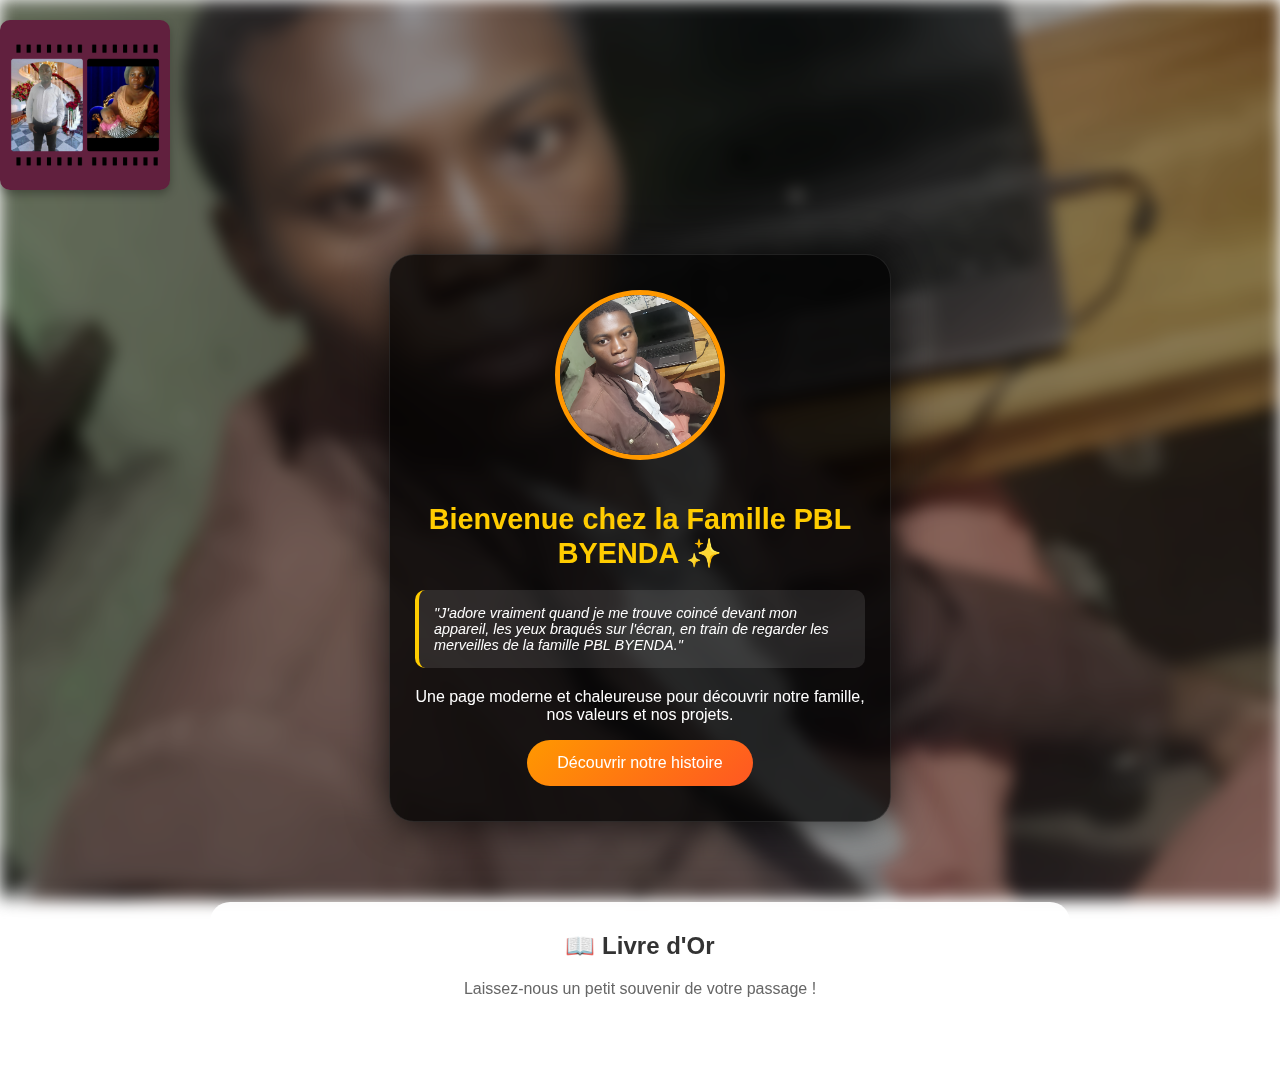
<file: index.html>
<!DOCTYPE html>
<html lang="fr">
<head>
  <meta charset="UTF-8">
  <meta name="viewport" content="width=device-width, initial-scale=1.0">

  <title>Famille PBL BYENDA - Souvenirs et Photos</title>

  <meta name="description" content="Bienvenue sur le site officiel de la Famille PBL BYENDA. Découvrez notre histoire, nos valeurs et nos projets familiaux.">
  <meta name="keywords" content="Famille PBL Byenda, Byenda Jonas, famille Byenda, site familial, Congo, famille chrétienne, PBL Byenda">
  <meta name="author" content="Famille PBL BYENDA">

  <meta property="og:title" content="Famille PBL BYENDA">
  <meta property="og:description" content="Découvrez le site officiel de la Famille PBL BYENDA – une famille unie par la foi, l’amour et la solidarité.">
  <meta property="og:image" content="https://Byenda-Jonas.github.io/site_jonas/images/photo_famille.jpg">
  <meta property="og:url" content="https://Byenda-Jonas.github.io/site_jonas/">
  <meta property="og:type" content="website">

  <style>
    body {
      margin: 0;
      padding: 0;
      min-height: 100vh;
      display: flex;
      flex-direction: column; /* Permet d'aligner la carte et le livre d'or verticalement */
      align-items: center;
      font-family: 'Poppins', sans-serif;
      color: white;
      overflow-x: hidden;
      overflow-y: auto; /* Autorise le défilement vers le bas */
      position: relative;
    }

    /* Fond flouté */
    body::before {
      content: "";
      position: fixed; /* Reste fixe pendant le scroll */
      top: 0; left: 0; right: 0; bottom: 0;
      background: url("jonas.png") no-repeat center center/cover;
      filter: blur(8px) brightness(0.6);
      z-index: -1;
    }

    .header-image {
      padding: 20px;
      width: 100%;
      text-align: left;
    }

    .header-image img {
      width: 170px;
      border-radius: 10px;
      box-shadow: 0 4px 10px rgba(0,0,0,0.3);
    }

    /* Carte centrale */
    .card {
      background: rgba(0,0,0,0.75);
      padding: 35px 25px;
      border-radius: 25px;
      max-width: 450px;
      text-align: center;
      box-shadow: 0 0 40px rgba(0,0,0,0.8);
      margin: 40px 20px; /* Espace autour de la carte */
      border: 1px solid rgba(255,255,255,0.1);
    }

    .card img.profile {
      width: 160px;
      height: 160px;
      object-fit: cover;
      border-radius: 50%;
      border: 5px solid #ff9800;
      margin-bottom: 20px;
    }

    h1 {
      font-size: 1.8em;
      color: #ffcc00;
      margin-bottom: 15px;
    }

    button {
      padding: 14px 30px;
      font-size: 1em;
      border: none;
      border-radius: 30px;
      background: linear-gradient(135deg, #ff9800, #ff5722);
      color: white;
      cursor: pointer;
      transition: 0.4s;
      text-decoration: none;
    }

    button:hover {
      transform: scale(1.05);
      box-shadow: 0 0 20px rgba(255,152,0,0.6);
    }

    /* Style pour votre citation */
    .citation {
      font-style: italic;
      background: rgba(255, 255, 255, 0.1);
      padding: 15px;
      border-radius: 10px;
      margin: 20px 0;
      border-left: 4px solid #ffcc00;
      font-size: 0.9em;
      text-align: left;
    }

    /* Section Livre d'Or */
    #livre-d-or {
      width: 90%;
      max-width: 800px;
      background: rgba(255, 255, 255, 0.95); /* Fond clair pour que les commentaires soient lisibles */
      margin: 40px auto;
      padding: 30px;
      border-radius: 20px;
      color: #333; /* Texte sombre pour lisibilité */
    }
  </style>
</head>

<body>
  <div class="header-image">
    <img src="debut.jpg" alt="Famille PBL BYENDA">
  </div>

  <div class="card">
    <img src="jonas.png" alt="Jonas" class="profile">
    <h1>Bienvenue chez la Famille PBL BYENDA ✨</h1>
    
    <div class="citation">
      "J'adore vraiment quand je me trouve coincé devant mon appareil, les yeux braqués sur l'écran, en train de regarder les merveilles de la famille PBL BYENDA."
    </div>

    <p>Une page moderne et chaleureuse pour découvrir notre famille, nos valeurs et nos projets.</p>

    <a href="famille.html">
      <button>Découvrir notre histoire</button>
    </a>
  </div>

  <section id="livre-d-or">
    <h2 style="text-align: center; margin-top: 0;">📖 Livre d'Or</h2>
    <p style="text-align: center; color: #666;">Laissez-nous un petit souvenir de votre passage !</p>
    
    <script src="https://giscus.app/client.js"
        data-repo="Byenda-Jonas/site_jonas"
        data-repo-id="R_kgDOPfZlbw"
        data-category="Announcements"
        data-category-id="DIC_kwDOPfZlb84C1Og8"
        data-mapping="pathname"
        data-strict="0"
        data-reactions-enabled="1"
        data-emit-metadata="0"
        data-input-position="bottom"
        data-theme="light"
        data-lang="fr"
        crossorigin="anonymous"
        async>
    </script>
  </section>

</body>
</html>
</file>
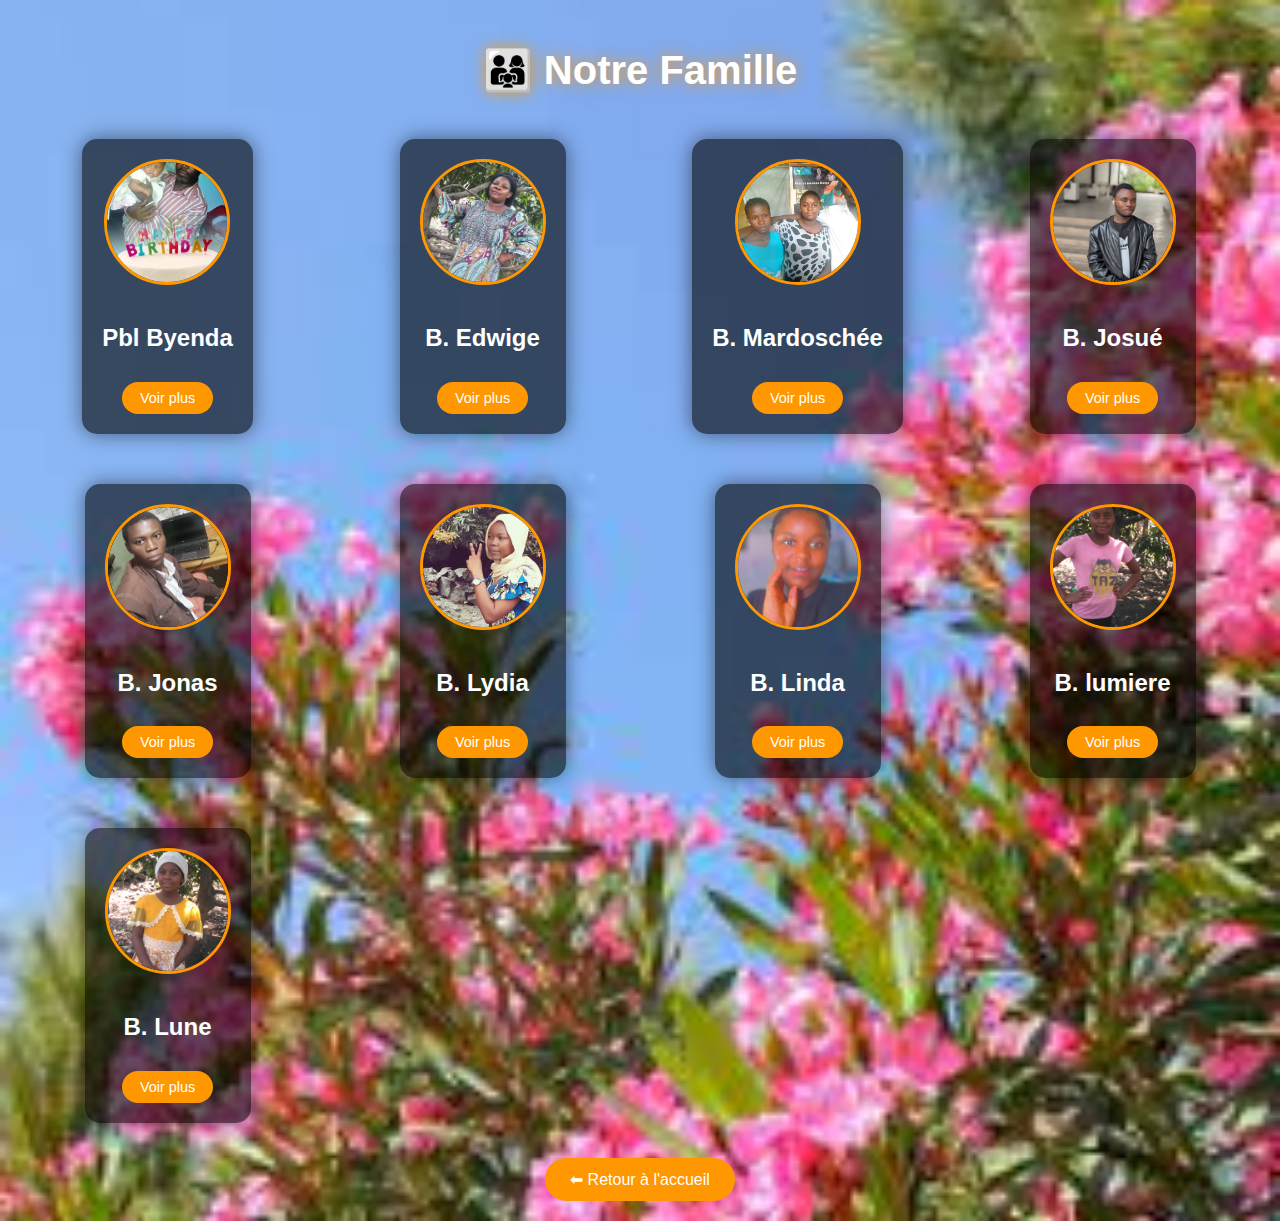
<file: famille.html>
<!DOCTYPE html>
<html lang="fr">
<head>
  <meta charset="UTF-8">
  <meta name="viewport" content="width=device-width, initial-scale=1.0">
  <title>Famille Pbl Byenda</title>
  <meta name="description" content="Découvrez la famille Pbl Byenda, notre histoire, nos membres et notre amour familial.">
  <meta name="keywords" content="famille, Pbl Byenda, portraits, photos, amour familial">
  <meta name="robots" content="index, follow">
  <style>
    body {
      margin: 0;
      padding: 20px;
      font-family: "Poppins", sans-serif;
        /* Remplacement du gradient par une image */
      background-image: url('fleur3.jpeg'); /* ou 'images/fleur.jpg' selon le chemin */
      background-size: cover;           /* pour que l'image couvre tout l'écran */
      background-position: center;      /* centrer l'image */
      background-repeat: no-repeat;     /* éviter les répétitions */
      color: white;
      text-align: center;
    }

    h1 {
      font-size: 2.5em;
      margin-bottom: 30px;
      text-shadow: 0 0 15px rgba(255,152,0,0.8);
    }

    
      /* CONTENEUR DE MEMBRES EN DEUX COLONNES */
  .famille-container {
    display: grid;
    grid-template-columns: repeat(auto-fit, minmax(250px, 1fr));
    gap: 20px;
    justify-items: center;
    margin-top: 20px;
  }

    .member {
      background: rgba(0, 0, 0, 0.6);
      padding: 20px;
      margin: 15px auto;
      border-radius: 15px;
      max-width: 500px;
      box-shadow: 0 0 20px rgba(0,0,0,0.5);
      text-align: center;

    }

    .member img {
      width: 120px;
      height: 120px;
      border-radius: 50%;
      object-fit: cover;
      margin-bottom: 15px;
      border: 3px solid #ff9800;
      background-color: black;
    }

    
    /* DESCRIPTION MASQUÉE PAR DÉFAUT */
    .desc {
      display: none;
      margin-top: 10px;
      text-align: justify;
      color: #ffd580;
    }

    /* BOUTON VOIR PLUS */
    .desc-btn {
      margin-top: 10px;
      padding: 8px 18px;
      font-size: 0.9em;
      border: none;
      border-radius: 20px;
      background: #ff9800;
      color: white;
      cursor: pointer;
      transition: 0.3s;
    }
    .desc-btn:hover {
      background: #e68900;
    }

    .back-btn {
      margin-top: 20px;
      padding: 12px 25px;
      font-size: 1em;
      border: none;
      border-radius: 30px;
      background: #ff9800;
      color: white;
      cursor: pointer;
      transition: 0.3s;
    }
    .back-btn:hover {
      background: #e68900;
    }

.member img {
  width: 120px;
  height: 120px;
  cursor: pointer;
  transition: transform 0.3s ease;
}

.member img.zoomed {
  transform: scale(2); /* Zoom x2 */
  z-index: 1000;
  position: relative;
}
  </style>
</head>
<body>
 <h1>👨‍👩‍👧 Notre Famille</h1>

<div class="famille-container">
  <div class="member">
    <img src="pere.jpg" alt="Père">
    <h2>Pbl Byenda</h2>
    <p class="desc">
      Merci Papa pour tout ton amour, ton courage et ta sagesse. 🙏  
      Tu nous as toujours inspiré à poursuivre nos rêves, à rester curieux et à travailler dur.  
      Ton soutien inconditionnel dans notre vie est ce qui nous a permis d’avancer chaque jour. 🌟
    </p>
    <button class="desc-btn">Voir plus</button>
  </div>

  <div class="member">
    <img src="maman.jpg" alt="Ma mère">
    <h2>B. Edwige</h2>
    <p class="desc">
      Merci Maman pour ta patience et ton soutien constant. 💖  
      Tu rends la famille plus forte et plus unie chaque jour.
      Quand nous te voyons, nous nous sentons heureux comme si le Seigneur allait venir
      nous prendre.
    </p>
    <button class="desc-btn">Voir plus</button>
  </div>

    <div class="member">
    <img src="mardo.jpg" alt="Grand frère">
    <h2>B. Mardoschée</h2>
    <p class="desc"> Merci notre grand frère pour ta force et ton esprit protecteur 💪. 
      Tu as toujours été un exemple de responsabilité et de persévérance. 
      Grâce à toi, nous avons appris à ne jamais abandonner et à croire en nos capacités. 🙏🌟
    </p>
    <button class="desc-btn">Voir plus</button>
  </div>

  <div class="member">
    <img src="frere1.png" alt="Frère">
    <h2>B. Josué</h2>
    <p class="desc">
      Notre frère est un Ir talentueux et déterminé 🛠️🏗️.  
      Merci pour ton travail acharné et ton dévouement, qui nous montrent chaque jour l’importance de la discipline et de la persévérance.  
      Ton énergie et ton sens du détail font de toi un exemple à suivre. 💪
    </p>
    <button class="desc-btn">Voir plus</button>
  </div>

  <div class="member">
    <img src="jonas.png" alt="Jonas">
    <h2>B. Jonas</h2>
    <p class="desc">
      Moi, Jonas, je suis passionné par le web et la technologie 💻🚀.  
      Merci à ma famille pour leur soutien et leur inspiration, qui me poussent à apprendre chaque jour et à réaliser mes projets avec détermination.  
      J’aime créer, partager et explorer de nouvelles idées, toujours avec enthousiasme et curiosité.
    </p>
    <button class="desc-btn">Voir plus</button>
  </div>

  <div class="member">
    <img src="soeur1.png" alt="Sœur">
    <h2>B. Lydia</h2>
    <p class="desc">
      Notre sœur est une esthéticienne hors pair 💅✨.  
      Merci pour ton talent, ta créativité et ton sens du style qui embellissent la vie de tous autour de toi.  
      Tu transformes chaque détail en quelque chose de magique et inspires par ta passion pour la beauté.
    </p>
    <button class="desc-btn">Voir plus</button>
  </div>

  <div class="member">
    <img src="soeur2.jpg" alt="Sœur">
    <h2>B. Linda</h2>
    <p class="desc">
      Notre sœur est incroyablement débrouillarde et pleine de ressources 🧠💡.  
      Merci pour ton esprit ingénieux, ta capacité à toujours trouver une solution et ton énergie contagieuse.  
      Avec toi, aucun problème n’est insurmontable et tu nous inspires à être plus audacieux chaque jour.
    </p>
    <button class="desc-btn">Voir plus</button>
  </div>

    <div class="member">
    <img src="lumiere.png" alt="Sœur">
    <h2>B. lumiere</h2>
    <p class="desc">
      Notre petite sœur, tu es comme un rayon de soleil 🌞. Avec ta joie de vivre et ton innocence, tu apportes de la lumière et du rire à chacun de nos jours. 
      Tu nous rappelles toujours la beauté de la simplicité et de l’amour pur 💖✨.
    </p>
    <button class="desc-btn">Voir plus</button>
  </div>

  <div class="member">
    <img src="lune.png" alt="Sœur">
    <h2>B. Lune</h2>
    <p class="desc">
      Notre chère et tendre cadette, tu es la douceur et la tendresse de notre famille 🌹. 
      Ton écoute, ta gentillesse et ta patience font de toi une présence apaisante. 
      Merci d’être toujours là pour nous, avec ton grand cœur 💕🙏.
    </p>
    <button class="desc-btn">Voir plus</button>
  </div>
</div>

  <!-- Bouton retour -->
  <a href="index.html">
    <button class="back-btn">⬅ Retour à l'accueil</button>
  </a>
<script>
document.querySelectorAll('.desc-btn').forEach(btn => {
  btn.addEventListener('click', () => {
    const desc = btn.previousElementSibling;
    if(desc.style.display === "block") {
      desc.style.display = "none";
      btn.textContent = "Voir plus";
    } else {
      desc.style.display = "block";
      btn.textContent = "Voir moins";
    }
  });
});
</script>
<script>
  // Sélectionne toutes les images
  document.querySelectorAll(".member img").forEach(img => {
    img.addEventListener("click", () => {
      img.classList.toggle("zoomed"); // ajoute ou retire la classe "zoomed"
    });
  });
</script>
</body>
</html>
</file>
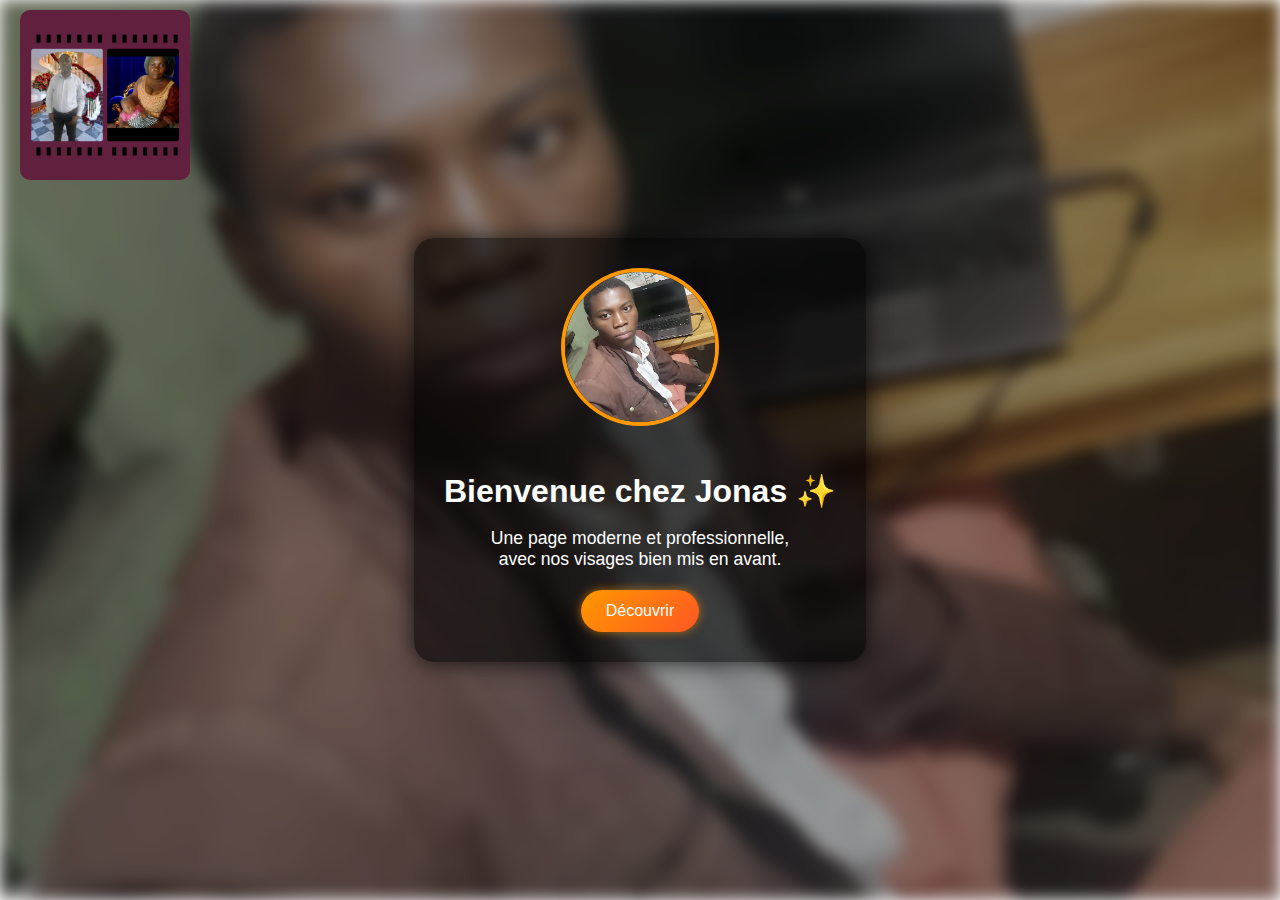
<file: index.html.html>
<!DOCTYPE html>
<html lang="fr">
<head>
  <meta charset="UTF-8">
  <meta name="viewport" content="width=device-width, initial-scale=1.0">
  <title>Bienvenue chez Jonas</title>
  <style>
    /* --- Fond avec image floutée --- */
    body {
      margin: 0;
      padding: 0;
      height: 100vh;
      display: flex;
      justify-content: center;
      align-items: center;
      font-family: "Poppins", sans-serif;
      color: white;
      overflow: hidden;
    }

    body::before {
      content: "";
      position: absolute;
      top: 0; left: 0; right: 0; bottom: 0;
      background: url("jonas.png") no-repeat center center/cover;
      filter: blur(8px) brightness(0.6); /* flou + assombrissement */
      z-index: -1;
    }

    /* --- Carte centrale --- */
    .card {
      background: rgba(0, 0, 0, 0.6);
      padding: 30px;
      border-radius: 20px;
      text-align: center;
      box-shadow: 0 0 25px rgba(0,0,0,0.8);
      max-width: 400px;
    }

    /* --- Image nette au centre --- */
    .card img {
      width: 150px;
      height: 150px;
      object-fit: cover;
      border-radius: 50%;
      border: 4px solid #ff9800;
      margin-bottom: 20px;
    }

    h1 {
      font-size: 2em;
      margin-bottom: 10px;
    }

    p {
      font-size: 1.1em;
      margin-bottom: 20px;
    }

button {
  padding: 12px 25px;
  font-size: 1em;
  border: none;
  border-radius: 30px;
  background: linear-gradient(135deg, #ff9800, #ff5722); /* dégradé */
  color: white;
  cursor: pointer;
  transition: 0.3s;
  box-shadow: 0 0 10px rgba(255,152,0,0.6); /* glow doux */
}

button:hover {
  background: linear-gradient(135deg, #ff5722, #e65100); /* dégradé plus foncé */
  transform: scale(1.08);
  box-shadow: 0 0 20px rgba(255,87,34,0.8); /* glow plus fort */
}

.header-image {
  position: absolute; /* place l'image par rapport à la page */
  top: 10px;          /* distance du haut */
  left: 20px;        /* distance du côté droit */
}

.header-image img {
  width: 170px;   /* taille de l'image */
  height: auto;   /* garde les proportions */
  border-radius: 10px; /* coins arrondis (optionnel) */
}

  </style>
</head>
<body>
  <body>
  <div class="header-image">
    <img src="debut.jpg" alt="Famille Pbl Byenda">
  </div>
  <div class="card">
    <!-- Ton image nette au centre -->
    <img src="jonas.png" alt="Jonas">
    <h1>Bienvenue chez Jonas ✨</h1>
    <p>Une page moderne et professionnelle,<br> avec nos visages bien mis en avant.</p>
<a href="famille.html">
  <button>Découvrir</button>
</a>
  </div>
</body>
</html>
</file>
